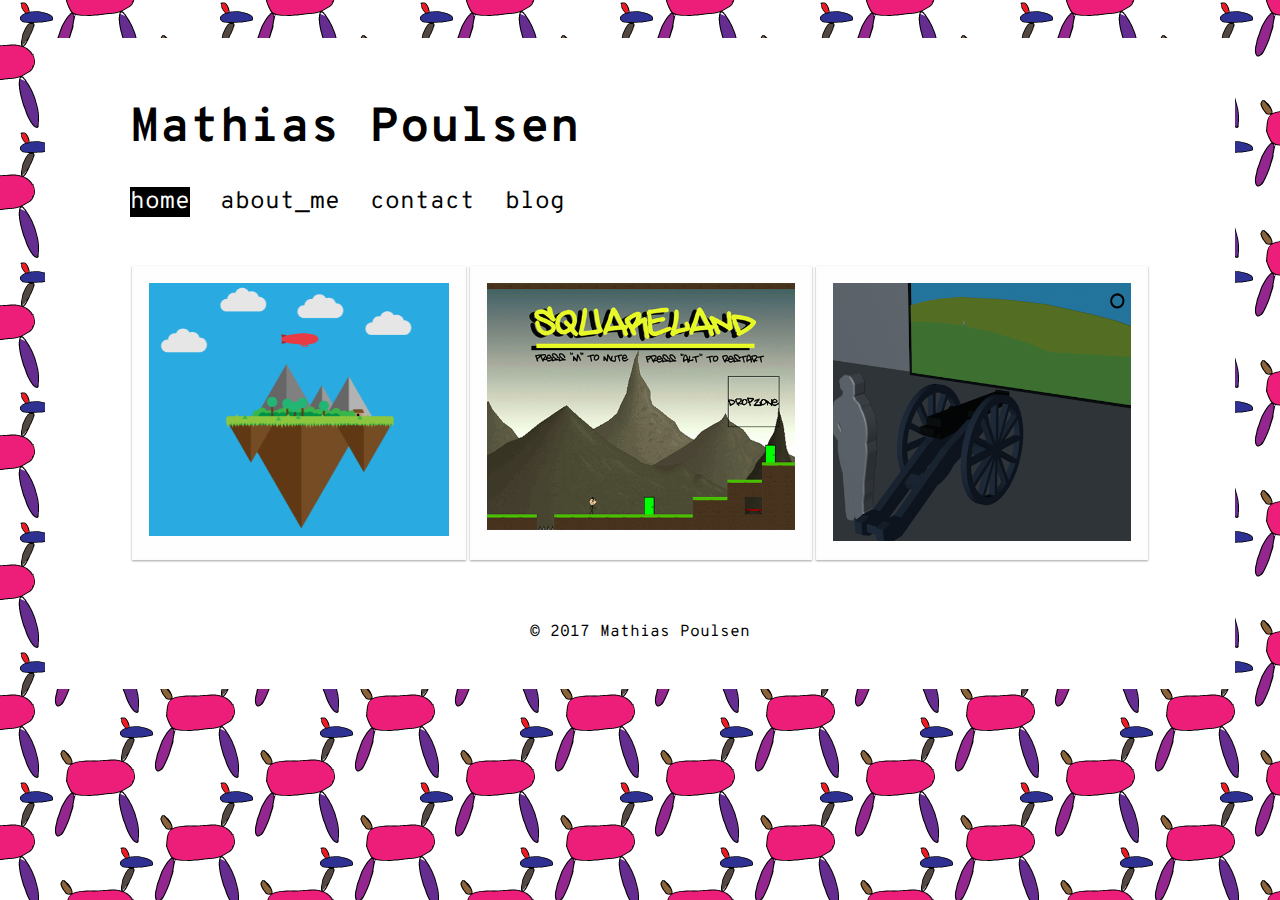
<file: index.html>
<!DOCTYPE html>
<html>
  <head>
    <meta charset="utf-8">
    <meta name="viewport" content="width=device-width">
    <title>Portfolio!</title>
    <link rel="stylesheet" href="css/master.css">
    <link href="https://fonts.googleapis.com/css?family=Overpass+Mono" rel="stylesheet">
  </head>
  <body>
    <div class="gridcontainer">
      <header>
        <a href="index.html">Mathias Poulsen</a>
      </header>
      <nav>
        <ul class="menu">
          <li class="menu_item">
            <a id="active_page" href="#">home</a>
          </li>
          <li class="menu_item">
            <a href="about.html">about_me</a>
          </li>
          <li class="menu_item">
            <a href="contact.html">contact</a>
          </li>
          <li class="menu_item">
            <a href="http://blog.demodata.dk" target="_blank">blog</a>
          </li>
        </ul>
      </nav>
      <main>
        <div class="flexbox">
          <figure id="d2_act_modal">
            <div class="image_container">
              <img class="image" src="images/small/floating_island_small_new.png" alt="Floating island">
              <div class="image_overlay">
                <div class="image_text">2D-Animation</div>
              </div>
            </div>
          </figure>
          <figure>
            <div class="image_container" id="games_act_modal">
              <img class="image" src="images/fullsize/squareland_start.png" alt="Squareland">
              <div class="image_overlay">
                <div class="image_text">Spil</div>
              </div>
            </div>
          </figure>
          <figure>
            <div class="image_container" id="d3_act_modal">
              <img class="image" src="images/fullsize/cannon.png" alt="Floating island">
              <div class="image_overlay">
                <div class="image_text">3D-Animation</div>
              </div>
            </div>
          </figure>
        </div>
      </main>
      <footer>
        <p>&#169; 2017 Mathias Poulsen</p>
      </footer>
    </div>

    <!-- 2D-Animation -->
    <div id="d2_modal" class="modal">
      <div class="modal-content">
          <div id="animation_container">
            <canvas id="canvas"></canvas>
            <div id="dom_overlay_container"></div>
          </div>
          <p>
            <a href="http://animation.demodata.dk/MovingArt/movingart.html" target="_blank"><img class="modal_image" src="images/fullsize/movingart.png" alt=""></a>
          </p>
      </div>
    </div>

    <!-- Spil -->
    <div id="games_modal" class="modal">
      <div class="modal-content">
          <h2 class="modal_text">Squareland</h2>
          <p>
            <video  src="video/squareland_video.mp4" autoplay loop>
            </video>
          </p>
          <p>
            <img src="images/fullsize/squareland_startscreen.png" alt="Screenshot af startskærmen til spillet 'Squareland'">
          </p>
          <p>
            <img src="images/fullsize/squareland_tutorial.png" alt="Screenshot af første del af tutorial til spillet 'Squareland'" class="modal_image">
          </p>
          <p>
            <img src="images/fullsize/squareland_level2.png" alt="Screenshot af en bane fra spillet 'Squareland'">
          </p>
          <h2 class="modal_text">StockMonkeys</h2>
          <p>
            <img src="images/fullsize/stockmonkeys_inside.png" alt="Screenshot af huset hvor aberne bor fra spillet 'StockMonkeys'">
          </p>
          <p>
            <img src="images/fullsize/stockmonkeys_outside.png" alt="Screenshot af abeburet fra spillet 'StockMonkeys'">
          </p>
          <h2 class="modal_text">Twine</h2>
          <p class="modal_text">
            <a class="modal_text" href="http://div.demodata.dk/twine/Cinderella.html">Cinderella</a>
          </p>
        </div>
      </div>

      <!-- 3D-animation -->
      <div id="d3_modal" class="modal">
        <div class="modal-content">
            <p>
              <iframe src="https://www.youtube.com/embed/s4BiagAKbYg" allowfullscreen></iframe>
            </p>
            <p>
              <video src="video/cannon_animation.mp4" width="854" height="480" controls>
              </video>
            </p>
          </div>
        </div>

      <script>
      //Når modal er åben kan man ved at trykke på escape lukke modal ned igen
        document.addEventListener("keydown", function(e){
            if (e.key == "Escape") {
              if (document.getElementsByTagName("BODY")[0].style.overflow == 'hidden') {
                document.getElementById('d2_modal').style.display = 'none';

                document.getElementById('games_modal').style.display = 'none';

                document.getElementById('d3_modal').style.display = 'none';

                document.getElementsByTagName("BODY")[0].style.overflow = 'auto';
              }
            }
        });
      </script>
        <script src="https://code.createjs.com/createjs-2015.11.26.min.js"></script>
        <script src="script/explodingIsland.js"></script>
        <script src="script/script.js"></script>
  </body>
</html>
</file>
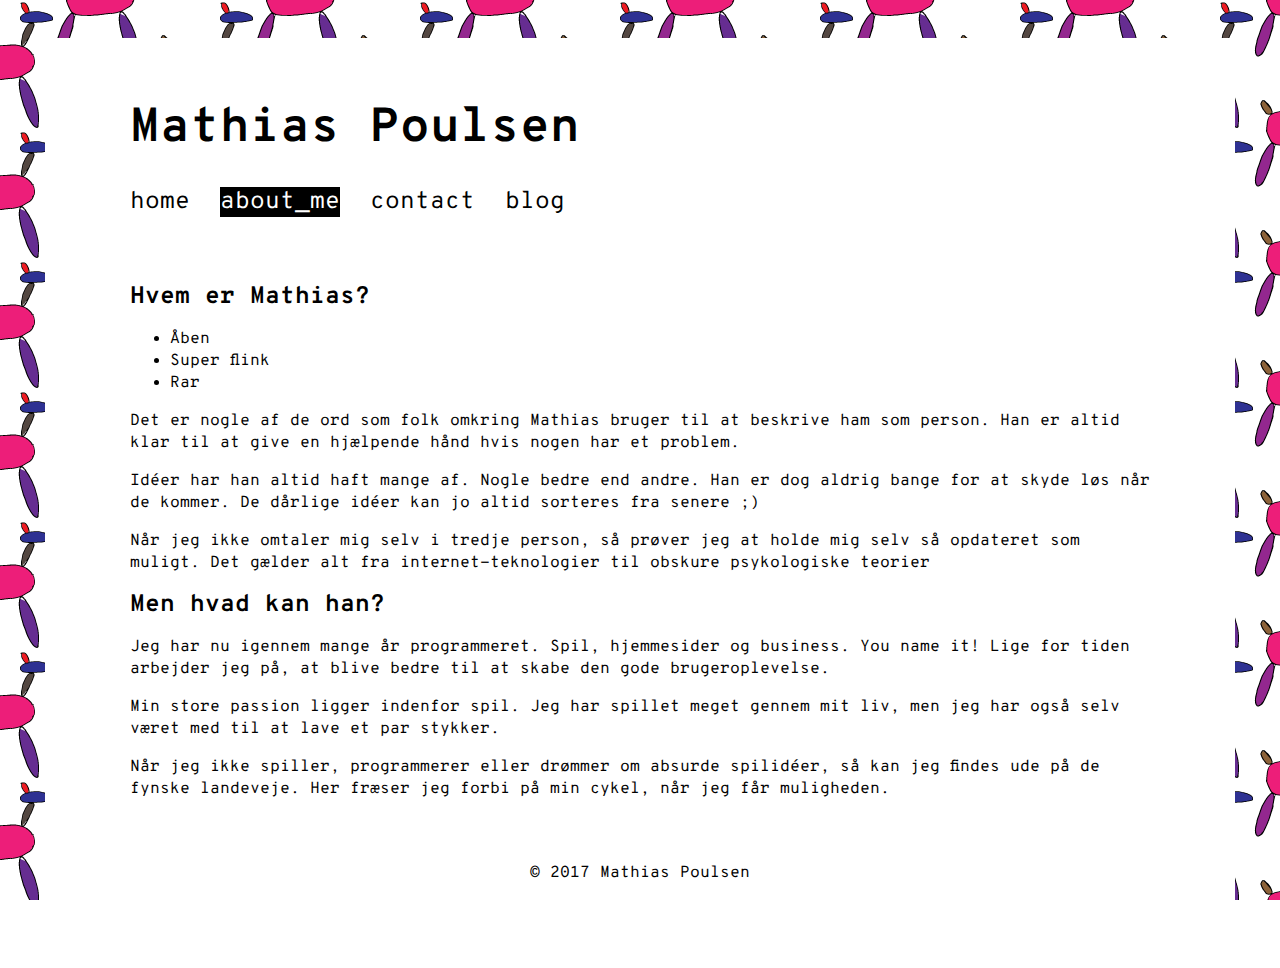
<file: about.html>
<!DOCTYPE html>
<html>
  <head>
    <meta charset="utf-8">
    <meta name="viewport" content="width=device-width">
    <title>Portfolio!</title>
    <link rel="stylesheet" href="css/master.css">
    <link href="https://fonts.googleapis.com/css?family=Overpass+Mono" rel="stylesheet">
  </head>
  <body>
    <div class="gridcontainer">
      <header>
        <a href="index.html">Mathias Poulsen</a>
      </header>
      <nav>
        <ul class="menu">
          <li class="menu_item">
            <a href="index.html">home</a>
          </li>
          <li class="menu_item">
            <a id="active_page" href="#">about_me</a>
          </li>
          <li class="menu_item">
            <a href="contact.html">contact</a>
          </li>
          <li class="menu_item">
            <a href="http://blog.demodata.dk" target="_blank">blog</a>
          </li>
        </ul>
      </nav>
      <main>
        <h2>Hvem er Mathias?</h2>
          <ul>
            <li>Åben</li>
            <li>Super flink</li>
            <li>Rar</li>
          </ul>
          <p>Det er nogle af de ord som folk omkring Mathias bruger til at beskrive ham som person. Han er altid klar til at give en hjælpende hånd hvis nogen har et problem.</p>
          <p>Idéer har han altid haft mange af. Nogle bedre end andre. Han er dog aldrig bange for at skyde løs når de kommer. De dårlige idéer kan jo altid sorteres fra senere ;)</p>
          <p>Når jeg ikke omtaler mig selv i tredje person, så prøver jeg at holde mig selv så opdateret som muligt. Det gælder alt fra internet-teknologier til obskure psykologiske teorier</p>
          <h2>Men hvad kan han?</h2>
          <p>Jeg har nu igennem mange år programmeret. Spil, hjemmesider og business. You name it! Lige for tiden arbejder jeg på, at blive bedre til at skabe den gode brugeroplevelse.</p>
          <p>Min store passion ligger indenfor spil. Jeg har spillet meget gennem mit liv, men jeg har også selv været med til at lave et par stykker.</p>

          <p>Når jeg ikke spiller, programmerer eller drømmer om absurde spilidéer, så kan jeg findes ude på de fynske landeveje. Her fræser jeg forbi på min cykel, når jeg får muligheden.</p>
      </main>
      <footer>
        <p>&#169; 2017 Mathias Poulsen</p>
      </footer>
    </div>

  </body>

</html>
</file>
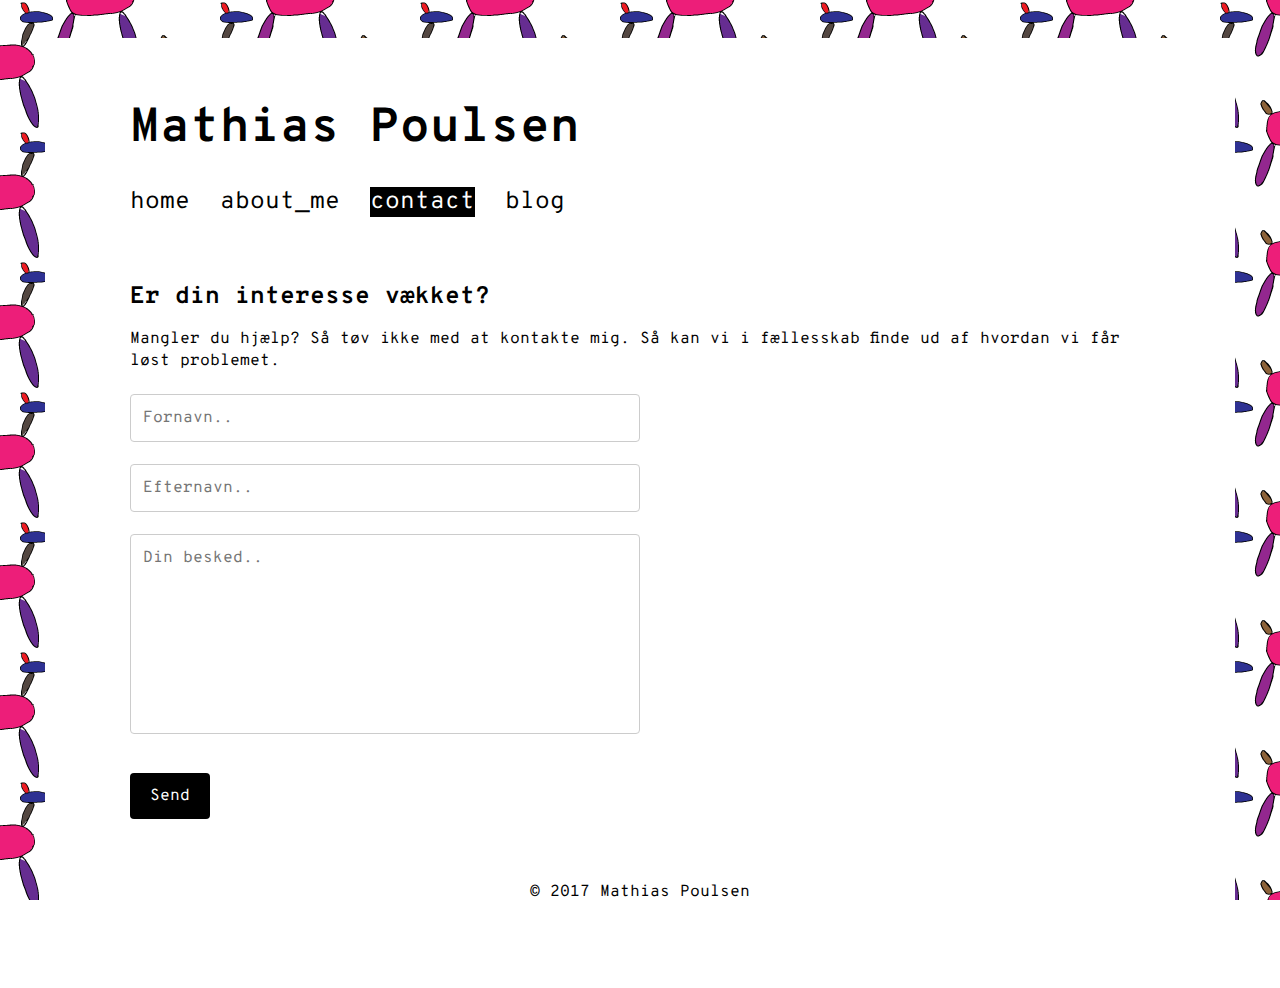
<file: contact.html>
<!DOCTYPE html>
<html>
  <head>
    <meta charset="utf-8">
    <meta name="viewport" content="width=device-width">
    <title>Portfolio!</title>
    <link rel="stylesheet" href="css/master.css">
    <link href="https://fonts.googleapis.com/css?family=Overpass+Mono" rel="stylesheet">
  </head>
  <body>
    <div class="gridcontainer">
      <header>
        <a href="index.html">Mathias Poulsen</a>
      </header>
      <nav>
        <ul class="menu">
          <li class="menu_item">
            <a href="index.html">home</a>
          </li>
          <li class="menu_item">
            <a href="about.html">about_me</a>
          </li>
          <li class="menu_item">
            <a id="active_page" href="#">contact</a>
          </li>
          <li class="menu_item">
            <a href="http://blog.demodata.dk" target="_blank">blog</a>
          </li>
        </ul>
      </nav>
      <main>
        <h2>Er din interesse vækket?</h2>
        <p>Mangler du hjælp? Så tøv ikke med at kontakte mig. Så kan vi i fællesskab finde ud af hvordan vi får løst problemet.</p>

        <form action="/action_page.php">
          <input type="text" id="fname" name="firstname" placeholder="Fornavn..">

          <input type="text" id="lname" name="lastname" placeholder="Efternavn..">

          <textarea id="subject" name="subject" placeholder="Din besked.." style="height:200px"></textarea>

          <p><input type="submit" value="Send"></p>

        </form>
      </main>
      <footer>
        <p>&#169; 2017 Mathias Poulsen</p>
      </footer>

    </div>
  </body>
</html>
</file>
<file: css/master.css>
* {
  font-family: 'Overpass Mono', monospace;
  font-size: 16px;
  line-height: 22px;
}

body {
  margin: 0;
  background-image: url("../images/baggrund/baggrund-moved.png");
  background-attachment: fixed;
	width: 100%;
	height: 100%;
  overflow: auto;
}

header {
  grid-area: head;
}

nav {
  grid-area: nav;
}

nav ul {
  padding: 0;
}

nav li {
  display: inline-block;
  margin-right: 20px;
}

nav, li a {
  color: black;
  font-size: 1.5em;
  text-decoration: none;
  text-transform: lowercase;
}

main {
  grid-area: main;
}

.flexbox {
  display: flex;
  flex-direction: row;
  justify-content: space-between;
}

figure {
  background: #fefefe;
	border: 2px solid #fcfcfc;
	box-shadow: 0 1px 2px rgba(34, 25, 25, 0.4);
	margin: 0 2px 15px;
	padding: 15px;
  box-sizing: border-box;
  display: inline;
  align-items: center;
}

figure:last-child {
  padding-bottom: 0px;
}

figure img {
  max-height: 400px;
}

img {
    max-width: 100%;
    height: auto;
}

canvas {
  max-width: inherit;
  height: auto;
}

header a {
  font-size: 3em;
  font-weight: bolder;
  padding: 0;
  color: black;
  text-decoration: none;
}

footer {
  grid-area: foot;
  margin: 30px 0px 30px 0px;
  text-align: center;
}

.gridcontainer {
  background-color: white;
  display: grid;
  grid-template-areas:  ". . . ."
                        ". head head ."
                        ". nav nav ."
                        ". . . ."
                        ". main main ."
                        ". foot foot ."
                        ". . . .";
  grid-template-columns: 0.5fr 3fr 3fr 0.5fr;
  grid-template-rows: 0.7fr 0.5fr 0.7fr 0.1fr auto 1fr;
  margin: 3% 3.5% 3% 3.5%;
}

/* The Modal (background) */
.modal {
  display: none; /* Hidden by default */
  position: fixed; /* Stay in place */
  z-index: 1; /* Sit on top */
  padding-top: 10px; /* Location of the box */
  left: 0;
  top: 0;
  width: 100%; /* Full width */
  height: 100%; /* Full height */
  overflow: auto; /* Enable scroll if needed */
  background-color: rgba(0,0,0,0.4); /* Black w/ opacity */
}

/* Modal Content */
.modal-content {
  background-color: rgba(0, 0, 0, 0.8);
  margin: 5% 20% 5% 20%;
  padding: 20px;
}

.modal-content img {
  margin: auto;
}

.image_container {
	position: relative;
	display: inline-block;
  box-sizing: border-box;
}

.image_container .image {
	display: block;
}

.image_container .image_overlay {
  position: absolute;
	top: 0;
	bottom: 0;
	left: 0;
	right: 0;
	background: rgba(0, 0, 0, 0.6);
	color: white;
	opacity: 0;
	padding: 15px;
}

.image_container:hover .image_overlay,
.image_container.active .image_overlay {
	opacity: 1;
}

.image_container .image_text {
	text-align: center;
	position: absolute;
	top: 50%;
	left: 50%;
	transform: translate(-50%, -50%);
  -ms-transform: translate(-50%, -50%);
}

.modal-content p {
  text-align: center;
}

#animation_container {
  margin: auto;
}

.right_box {
  grid-area: right;
  background-color: blue;
}

.left_box {
  grid-area: left;
  background-color: blue;
  width: auto;
  height: auto;
}

#active_page {
  background-color: black;
  color: white;
}

.modal_text {
  text-align: center;
  color: white;
}

h2 {
  font-size: 1.5em;
}

.animation_container {
  background-color:rgba(41, 171, 226, 1.00);
  width:800px;
  height:600px;
}

#canvas {
  position: absolute;
  display: block;
  background-color:rgba(41, 171, 226, 1.00);
}

#dom_overlay_container {
  pointer-events:none; overflow:
  hidden; width:800px;
  height:600px;
  position: absolute;
  left: 0px;
  top: 0px;
  display: block;
}

iframe {
   width: 854px;
   height: 480px;
}

.bold {
  font-weight: bold;
}

input[type=text], textarea {
    width: 50%;
    padding: 12px;
    border: 1px solid #ccc;
    border-radius: 4px;
    box-sizing: border-box;
    margin-top: 6px;
    margin-bottom: 16px;
    resize: none;
}

input[type=submit] {
    background-color: black;
    color: white;
    padding: 12px 20px;
    border: none;
    border-radius: 4px;
    cursor: pointer;
}

input[type=submit]:hover {
    background-color: #45a049;
}
</file>
